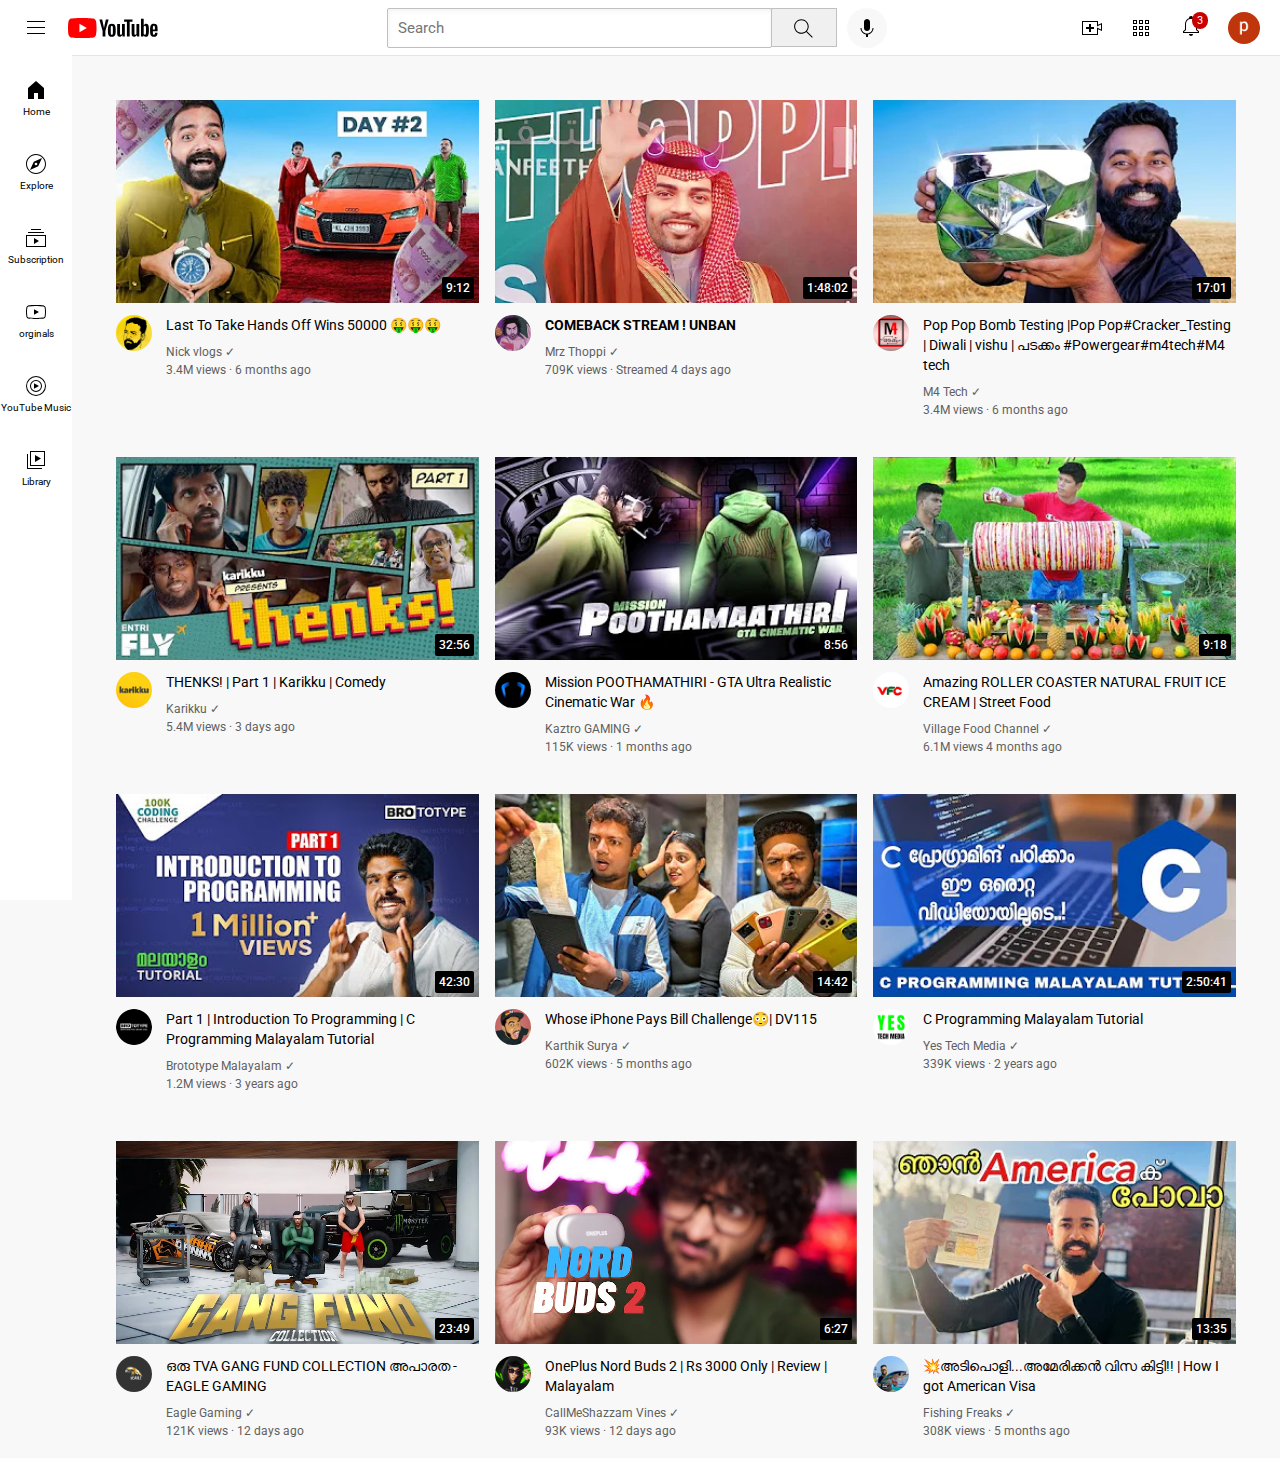
<file: index.html>
<!DOCTYPE html>
<html lang="en">

<head>
  <meta charset="UTF-8">
  <meta http-equiv="X-UA-Compatible" content="IE=edge">
  <meta name="viewport" content="width=device-width, initial-scale=1.0">
  <title>Youtube.com clone</title>
  <link rel="stylesheet" href="style.css">
  <link rel="preconnect" href="https://fonts.googleapis.com">
  <link rel="preconnect" href="https://fonts.gstatic.com" crossorigin>
  <link href="https://fonts.googleapis.com/css2?family=Roboto:ital,wght@0,400;0,500;0,700;1,700&display=swap"
    rel="stylesheet">
</head>

<body>
  <div class="header">


<div class="left-section">
  <img class="hamburger-menu" src="all images/hamburger-menu.svg" alt="">
  <img class="youtube-logo" src="icons/youtube-logo.svg" alt="">
</div>


<div class="middle-section">
  <input class="Search" type="text" placeholder="Search">
  <button class="search-button"><img class="Search-icon" src="icons/search.svg" alt=""></button>
  <button class="voice-search-button"><img class="voice-search-icon" src="icons/voice-search-icon.svg" alt=""></button>

</div>


<div class="right-section">

  <img class="upload-icon" src="icons/upload.svg" alt="">
  <img class="app-icon" src="icons/youtube-apps.svg" alt="">
<div class="notifications-icon-container"> 
  <img class="notifications-icon" src="icons/notifications.svg" alt="">
  <diV class="notifications-count">3</diV>
</div>
  <img class="my-channel-icon" src="icons/ahad.jpg" alt="">

</div>
  </div>
<div class="sidebar">

  <div class="sidebar-link">
    <img src="icons/home.svg" alt="">
    <div>Home</div>
  </div>

  <div class="sidebar-link">
    <img src="icons/explore.svg" alt="">
    <div>Explore</div>
  </div>

  <div class="sidebar-link">
    <img src="icons/subscriptions.svg" alt="">
    <div>Subscription</div>
  </div>

  <div class="sidebar-link">
    <img src="icons/originals.svg" alt="">
    <div>orginals</div>
  </div>

  <div class="sidebar-link">
    <img src="icons/youtube-music.svg" alt="">
    <div>YouTube Music</div>
  </div>

  <div class="sidebar-link">
    <img src="icons/library.svg" alt="">
    <div>Library</div>
  </div>

</div>
  
  <div class="video-grid">
    <div class="video-preview">

      <div class="thumbnail-row">

        <img class="thumbnail" src="thumbnails/nickvlogs.webp" alt="">
          <div class="video-time">9:12</div>
      </div>
      <div class="video-inf-grid">

        <div class="channel-pic">

          <img class="profile-pic" src="icons/nickvllogsprofile.jpg" alt="">

        </div>

        <div class="video-inf">
          <p class="video-title">
            Last To Take Hands Off Wins 50000 🤑🤑🤑

          </p>
          <p class="video-author">
            Nick vlogs &#10003;
          </p>
          <p class="video-stats">
            3.4M views &#183; 6 months ago
          </p>
        </div>

      </div>
    </div>

    <div class="video-preview">

      <div class="thumbnail-row">

        <img class="thumbnail" src="Images/mrz thoppi.webp" alt="">
        <div class="video-time">1:48:02</div>
      </div>
      <div class="video-inf-grid">

        <div class="channel-pic">

          <img class="profile-pic" src="icons/thoppiprofile.jpg" alt="">

        </div>

        <div class="video-inf">
          <p class="video-title">
      <strong> COMEBACK STREAM ! UNBAN</strong>
          </p>
          <p class="video-author">
            Mrz Thoppi &#10003;
          </p>
          <p class="video-stats">
            709K views &#183; Streamed 4 days ago
        </div>

      </div>
    </div>

    <div class="video-preview">

      <div class="thumbnail-row">

        <img class="thumbnail" src="thumbnails/m4techthumbnail.webp" alt="">
        <div class="video-time">17:01</div>
      </div>
      <div class="video-inf-grid">

        <div class="channel-pic">

          <img class="profile-pic" src="icons/m4tech profile.jpg" alt="">

        </div>

        <div class="video-inf">
          <p class="video-title">
            Pop Pop Bomb Testing |Pop Pop#Cracker_Testing | Diwali | vishu | പടക്കം #Powergear#m4tech#M4 tech
          </p>
          <p class="video-author">
            M4 Tech &#10003;
          </p>
          <p class="video-stats">
            3.4M views &#183; 6 months ago
          </p>
        </div>

      </div>
    </div>

  </div>

  <!--1st grid closed-->

  <div class="video-grid">
    <div class="video-preview">

      <div class="thumbnail-row">

        <img class="thumbnail" src="icons/karikku.webp" alt="">
        <div class="video-time">32:56</div>
      </div>
      <div class="video-inf-grid">

        <div class="channel-pic">

          <img class="profile-pic" src="icons/karikkuprofile.jpg" alt="">

        </div>

        <div class="video-inf">
          <p class="video-title">
            THENKS! | Part 1 | Karikku | Comedy
          </p>
          <p class="video-author">
            
            Karikku &#10003;

          </p>
          <p class="video-stats">
            5.4M views &#183; 3 days ago
          </p>
        </div>

      </div>
    </div>

    <div class="video-preview">

      <div class="thumbnail-row">

        <img class="thumbnail" src="thumbnails/kaztrothumbnail.webp" alt="">
        <div class="video-time">8:56</div>
      </div>
      <div class="video-inf-grid">

        <div class="channel-pic">

          <img class="profile-pic" src="icons/kaztro profile.jpg" alt="">

        </div>

        <div class="video-inf">
          <p class="video-title">
            Mission POOTHAMATHIRI - GTA Ultra Realistic Cinematic War 🔥
          </p>
          <p class="video-author">
            
           Kaztro GAMING &#10003;

          </p>
          <p class="video-stats">
            115K views &#183; 1 months ago
          </p>
        </div>

      </div>
    </div>

    <div class="video-preview">

      <div class="thumbnail-row">

        <img class="thumbnail" src="thumbnails/foodvillage.webp" alt="">
        <div class="video-time">9:18</div>
      </div>
      <div class="video-inf-grid">

        <div class="channel-pic">

          <img class="profile-pic" src="icons/firozkka profile.jpg" alt="">

        </div>

        <div class="video-inf">
          <p class="video-title">
            Amazing ROLLER COASTER NATURAL FRUIT ICE CREAM | Street Food
          </p>
          <p class="video-author">
           
           Village Food Channel &#10003;

          </p>
          <p class="video-stats">
            6.1M views  4 months ago
          </p>
        </div>

      </div>
    </div>

  </div>
  <!--second grid closed-->

  <div class="video-grid">
    <div class="video-preview">

      <div class="thumbnail-row">

        <img class="thumbnail" src="icons/brototype.jpg" alt="">
        <div class="video-time">42:30</div>
      </div>
      <div class="video-inf-grid">

        <div class="channel-pic">

          <img class="profile-pic" src="icons/brototype profile.jpg" alt="">

        </div>

        <div class="video-inf">
          <p class="video-title">
            Part 1 | Introduction To Programming | C Programming Malayalam Tutorial
          </p>
          <p class="video-author">
            
              Brototype Malayalam &#10003;
          </p>
          <p class="video-stats">
            1.2M views &#183; 3 years ago
          </p>
        </div>

      </div>
    </div>

    <div class="video-preview">

      <div class="thumbnail-row">

        <img class="thumbnail" src="thumbnails/karthiksuryathumbnail.webp" alt="">
        <div class="video-time">14:42</div>
      </div>
      <div class="video-inf-grid">

        <div class="channel-pic">

          <img class="profile-pic" src="icons/karthiksurya.jpg" alt="">

        </div>

        <div class="video-inf">
          <p class="video-title">
            Whose iPhone Pays Bill Challenge😳| DV115
          </p>
          <p class="video-author">
           
            Karthik Surya &#10003;
          </p>
          <p class="video-stats">
            602K views &#183; 5 months ago
          </p>
        </div>

      </div>
    </div>
    <!---3rdgrid closed-->

    <div class="video-preview">

      <div class="thumbnail-row">

        <img class="thumbnail" src="thumbnails/yestechmediathumbnail.webp" alt="">
        <div class="video-time">2:50:41</div>
      </div>
      <div class="video-inf-grid">

        <div class="channel-pic">

          <img class="profile-pic" src="icons/yestechmediaprofile.jpg" alt="">

        </div>

        <div class="video-inf">
          <p class="video-title">
            C Programming Malayalam Tutorial
          </p>
          <p class="video-author">
            Yes Tech Media &#10003;

          </p>
          <p class="video-stats">
            339K views &#183; 2 years ago
          </p>
        </div>

      </div>
    </div>
    
<!--grid4-->

<div class="video-preview">

  <div class="thumbnail-row">

    <img class="thumbnail" src="thumbnails/ealgegamethumbnail.webp" alt="">
    <div class="video-time">23:49</div>
  </div>
  <div class="video-inf-grid">

    <div class="channel-pic">

      <img class="profile-pic" src="icons/eagleprofile.jpg" alt="">

    </div>

    <div class="video-inf">
      <p class="video-title">
        ഒരു TVA GANG FUND COLLECTION അപാരത - EAGLE GAMING
      </p>
      <p class="video-author">
        Eagle Gaming &#10003;

      </p>
      <p class="video-stats">
        121K views &#183; 12 days ago
      </p>
    </div>

  </div>
</div>

<!--grid5-->

<div class="video-preview">

  <div class="thumbnail-row">

    <img class="thumbnail" src="thumbnails/shazamthumbnail.webp" alt="">
    <div class="video-time">6:27</div>
  </div>
  <div class="video-inf-grid">

    <div class="channel-pic">

      <img class="profile-pic" src="icons/shazam_profile.jpg" alt="">

    </div>

    <div class="video-inf">
      <p class="video-title">
        OnePlus Nord Buds 2 | Rs 3000 Only | Review | Malayalam
      </p>
      <p class="video-author">
        CallMeShazzam Vines &#10003;

      </p>
      <p class="video-stats">
        93K views &#183; 12 days ago
      </p>
    </div>

  </div>
</div>

<!--grid6-->

<div class="video-preview">

  <div class="thumbnail-row">

    <img class="thumbnail" src="thumbnails/fishingfreakthumbnail.webp" alt="">
    <div class="video-time">13:35</div>
  </div>
  <div class="video-inf-grid">

    <div class="channel-pic">

      <img class="profile-pic" src="icons/fishingfreakprofile.jpg" alt="">

    </div>

    <div class="video-inf">
      <p class="video-title">
        💥അടിപൊളി...അമേരിക്കൻ വിസ കിട്ടി!! | How I got American Visa
      </p>
      <p class="video-author">
        Fishing Freaks &#10003;
      </p>
      <p class="video-stats">
        308K views &#183; 5 months ago
      </p>
    </div>

  </div>
</div>

<!--grid7-->
    
  </div>

  

  

  

  
</body>

</html>
</file>
<file: style.css>
.thumbnail {
  width: 100%;
}

.Search {
  flex: 1;
  height: 36px;
  padding-left: 10px;
  font-size: 16px;
  border: 1px;
  border-style: solid;
  border-color: rgb(192, 192,192);
  border-radius: 2px;
  box-shadow: inset 1px 2px 5px rgba(0, 0, 0, 0.05);
  width: 0;
}

.Search::placeholder{
  font-family: Roboto,arial;
  font-size: 15px;
}

.video-title{
  margin: 0;
  font-size: 14px;
  font-weight: 400px;
  line-height: 20px;
  margin-bottom: 10px
}
.video-author{
font-size: 12px;
color: rgb(96,96,96);
margin-bottom: 4px;

}
.video-stats{
  font-size: 12px;
  color: rgb(96, 96, 96)
}

.video-grid{
  display: grid;
  grid-template-columns: 1fr 1fr 1fr;
  column-gap:16px;
  row-gap: 50px;
  padding: 20px;

}

.video-inf-grid{
display: grid;
grid-template-columns: 50px 1fr;  
}

.profile-pic{
  width:36px;
  border-radius:50px;
}
.thumbnail-row{
  margin-bottom: 8px;
  position: relative;
}
p{
  font-family: roboto, Arial;
  margin-top: 0;
  margin-bottom: 0;
}

body{
  margin: 0;
  padding-top: 80px;
  padding-left: 96px;
  padding-right: 24px;
  background-color: rgb(248, 248, 248);

  
}

.header{
  height: 55px;
  display: flex;
  flex-direction: row;
  justify-content: space-between;
  position: fixed;
  top: 0;
  left: 0;
  right: 0;
  z-index: 100;
  background-color: white;
  border-bottom-width: 1px;
  border-bottom-style: solid;
  border-bottom-color: rgb(228, 228, 228);

}

.left-section{
 
  display: flex;align-items: center;

}

.middle-section{
  flex: 1;
  margin-left: 70px;
  margin-right: 35px;
  max-width: 500px;
  display: flex;
  align-items: center;
}

.right-section{
  width: 180px;
  display: flex;
  align-items: center;
  justify-content: space-between;
  margin-right: 20px;
  flex-shrink: 0;
}

.hamburger-menu{
width: 24px;
margin-left: 24px;
margin-right: 20px;
cursor: pointer;
}

.youtube-logo{
height: 20px;
cursor: pointer;

}
.search-button{
  height: 39px;
  width: 66px;
  background-color: rgb(240, 240, 240);
  border: 1px;
  border-style: solid;
  border-color: rgb(192, 192,192);
  margin-left: -1px;
  margin-right: 10px;
  cursor: pointer;
  position: relative;

}


.voice-search-button{
  height: 40px;
  width: 40px;
  border-radius: 20px;
  border: none;
  background-color: rgb(248, 248, 248);
  cursor: pointer;
}

.Search-icon{
height: 25px;
margin-top: 4px;
}

.voice-search-icon{
height: 24px;
margin-top: 4px;
}

.upload-icon{
height: 24px;
cursor: pointer;
}

.app-icon{
height: 24px;
cursor: pointer;
}

.notifications-icon{
height: 24px;
cursor: pointer;
}

.my-channel-icon{
height: 32px;
border-radius: 16px;
cursor: pointer;
}

.sidebar{
  position: fixed;
  bottom: 0;
  left: 0;
  top: 55px;
  background-color: white;
  width: 72px;
  z-index: 200;
  padding-top: 5px;

}

.video-time{
  background-color: black;
  color: white;
  position: absolute;
  bottom: 8px;
  right: 5px;
  font-family: Roboto, arial;
  font-size: 12px;
  font-weight: 500;
  padding-left: 4px;
  padding-right: 4px;
  padding-bottom: 4px;
  padding-top: 4px;
  border-radius: 2px;
}
.notifications-icon-container{
position: relative;
}

.notifications-count{
  position: absolute;
top: -2px;
right: -5px;
background-color: rgb(200,0,0);
color: white;
font-family: Roboto,arial;
font-size: 11px;
padding-top: 2px;
padding-bottom: 2px;
padding-left: 5px;
padding-right: 5px;
border-radius: 10px;
}

.sidebar-link{
  height: 74px;
  display: flex;
  justify-content: center;
  align-items: center;
  flex-direction: column;

}
.sidebar-link:hover{
  background-color: rgb(235 ,235 ,235);
  cursor: pointer;
}

.sidebar-link img{
  height: 24px;
 margin-bottom: 4px;
  
}

.sidebar-link div{
  font-family: Roboto, Arial;
  font-size: 10px;

}
</file>
